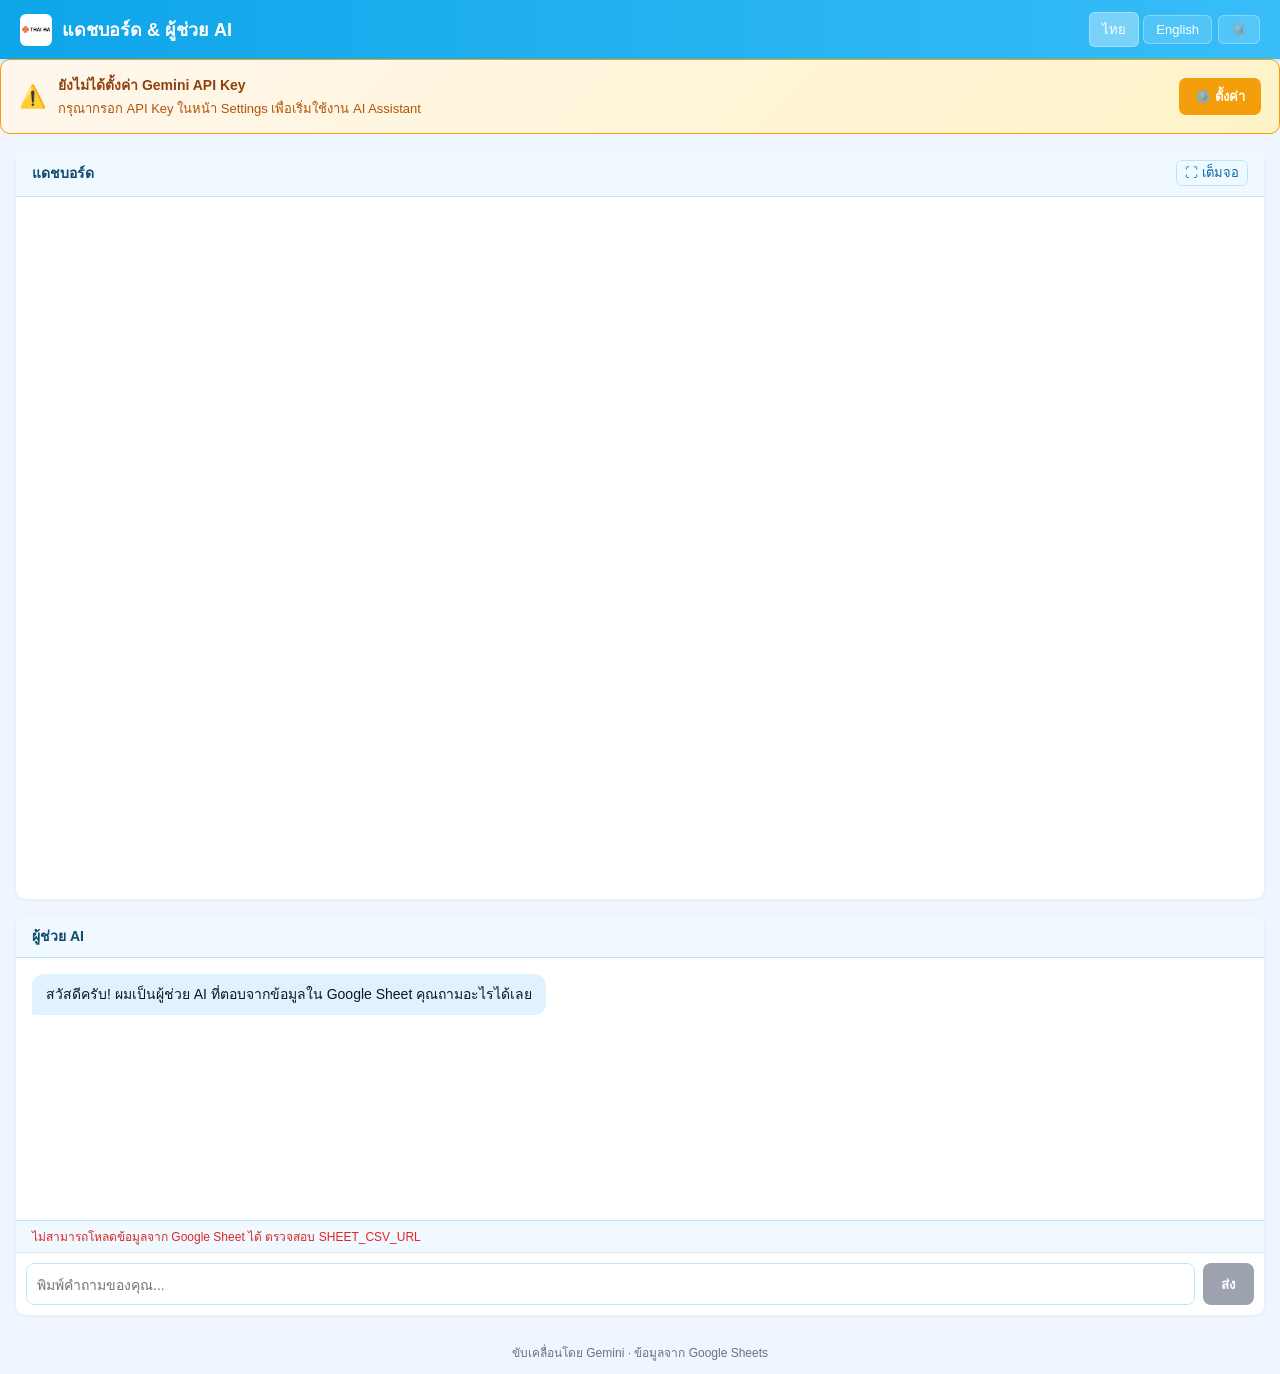
<file: index.html>
<!DOCTYPE html>
<html lang="th">
<head>
<meta charset="UTF-8" />
<meta name="viewport" content="width=device-width, initial-scale=1.0" />
<title>Dashboard & AI Assistant</title>
<style>
  * { box-sizing: border-box; margin: 0; padding: 0; }
  html, body {
    height: 100%;
    font-family: -apple-system, BlinkMacSystemFont, "Segoe UI", "Sarabun", Roboto, sans-serif;
    background: #eff6ff;
    color: #0f172a;
  }
  body {
    display: flex;
    flex-direction: column;
    min-height: 100vh;
  }
  header {
    background: linear-gradient(90deg, #0ea5e9, #38bdf8);
    color: #fff;
    padding: 12px 20px;
    display: flex;
    justify-content: space-between;
    align-items: center;
    box-shadow: 0 2px 6px rgba(14,165,233,0.25);
  }
  .brand { display: flex; align-items: center; gap: 10px; }
  .brand img {
    width: 32px;
    height: 32px;
    border-radius: 6px;
    background: #fff;
    padding: 2px;
    object-fit: contain;
  }
  header h1 { font-size: 18px; font-weight: 600; }
  .header-controls { display: flex; align-items: center; gap: 6px; }
  .lang-switch button,
  .settings-link {
    background: rgba(255,255,255,0.15);
    color: #fff;
    border: 1px solid rgba(255,255,255,0.3);
    padding: 6px 12px;
    border-radius: 6px;
    cursor: pointer;
    font-size: 13px;
    transition: background 0.2s;
    text-decoration: none;
    display: inline-block;
  }
  .lang-switch button.active,
  .lang-switch button:hover,
  .settings-link:hover {
    background: rgba(255,255,255,0.35);
  }
  main {
    flex: 1;
    display: flex;
    flex-direction: column;
    gap: 16px;
    padding: 16px;
    max-width: 1400px;
    width: 100%;
    margin: 0 auto;
  }
  .panel {
    background: #fff;
    border-radius: 10px;
    box-shadow: 0 1px 4px rgba(0,0,0,0.06);
    overflow: hidden;
    display: flex;
    flex-direction: column;
  }
  .panel-header {
    padding: 10px 16px;
    border-bottom: 1px solid #bae6fd;
    font-weight: 600;
    font-size: 14px;
    color: #0c4a6e;
    background: #f0f9ff;
  }
  .dashboard-panel { flex: 0 0 auto; }
  .dashboard-frame {
    width: 100%;
    height: auto;
    aspect-ratio: 16 / 9; /* ปรับขนาดสัดส่วนตามรายงาน Looker */
    min-height: 480px;
    border: none;
    transition: height 0.3s ease;
  }
  /* ── Fullscreen mode ── */
  .dashboard-panel.fullscreen {
    position: fixed;
    inset: 0;
    z-index: 999;
    border-radius: 0;
    margin: 0;
    display: flex;
    flex-direction: column;
  }
  .dashboard-panel.fullscreen .dashboard-frame {
    height: calc(100vh - 44px);
    min-height: unset;
  }
  body.fullscreen-active > *:not(.dashboard-panel):not(#api-warning) {
    display: none !important;
  }
  /* ── Fullscreen button ── */
  .panel-header {
    display: flex;
    align-items: center;
    justify-content: space-between;
  }
  .panel-header-title { flex: 1; }
  .fullscreen-btn {
    background: none;
    border: 1px solid #bae6fd;
    border-radius: 6px;
    padding: 3px 8px;
    font-size: 13px;
    cursor: pointer;
    color: #0369a1;
    transition: background 0.15s;
    line-height: 1.4;
    white-space: nowrap;
  }
  .fullscreen-btn:hover { background: #e0f2fe; }
  .chat-panel {
    flex: 1 1 auto;
    min-height: 400px;
  }
  .chat-messages {
    flex: 1;
    overflow-y: auto;
    padding: 16px;
    display: flex;
    flex-direction: column;
    gap: 10px;
    max-height: 50vh;
  }
  .msg {
    max-width: 80%;
    padding: 10px 14px;
    border-radius: 12px;
    line-height: 1.5;
    font-size: 14px;
    word-wrap: break-word;
    white-space: pre-wrap;
  }
  .msg.user {
    align-self: flex-end;
    background: #0ea5e9;
    color: #fff;
    border-bottom-right-radius: 2px;
  }
  .msg.bot {
    align-self: flex-start;
    background: #e0f2fe;
    color: #0f172a;
    border-bottom-left-radius: 2px;
  }
  .msg.system {
    align-self: center;
    background: #fef3c7;
    color: #92400e;
    font-size: 12px;
    font-style: italic;
  }
  .typing {
    align-self: flex-start;
    color: #6b7280;
    font-size: 13px;
    padding: 4px 14px;
  }
  .chat-input {
    display: flex;
    border-top: 1px solid #e5e7eb;
    padding: 10px;
    gap: 8px;
    background: #fff;
  }
  .chat-input textarea {
    flex: 1;
    border: 1px solid #bae6fd;
    border-radius: 8px;
    padding: 10px;
    resize: none;
    font-family: inherit;
    font-size: 14px;
    outline: none;
    min-height: 42px;
    max-height: 120px;
  }
  .chat-input textarea:focus { border-color: #0ea5e9; }
  .chat-input button {
    background: #0ea5e9;
    color: #fff;
    border: none;
    border-radius: 8px;
    padding: 0 18px;
    cursor: pointer;
    font-weight: 600;
    transition: background 0.2s;
  }
  .chat-input button:hover:not(:disabled) { background: #0284c7; }
  .chat-input button:disabled { background: #9ca3af; cursor: not-allowed; }
  .status {
    font-size: 12px;
    color: #0369a1;
    padding: 6px 16px;
    background: #f0f9ff;
    border-top: 1px solid #bae6fd;
  }
  footer {
    text-align: center;
    font-size: 12px;
    color: #6b7280;
    padding: 12px;
  }
  @media (max-width: 640px) {
    .dashboard-frame { height: 55vh; min-height: 320px; }
    header h1 { font-size: 15px; }
    .msg { max-width: 90%; }
  }
  /* ── API Key Warning Banner ── */
  .api-warning {
    display: none;
    align-items: center;
    gap: 12px;
    background: linear-gradient(135deg, #fff7ed, #fef3c7);
    border: 1.5px solid #f59e0b;
    border-radius: 10px;
    padding: 14px 18px;
    margin: 0;
    animation: slideDown 0.3s ease;
  }
  .api-warning.visible { display: flex; }
  @keyframes slideDown {
    from { opacity: 0; transform: translateY(-8px); }
    to   { opacity: 1; transform: translateY(0); }
  }
  .api-warning-icon { font-size: 22px; flex-shrink: 0; }
  .api-warning-body { flex: 1; }
  .api-warning-body strong { display: block; color: #92400e; font-size: 14px; margin-bottom: 2px; }
  .api-warning-body span  { color: #b45309; font-size: 13px; }
  .api-warning-btn {
    background: #f59e0b;
    color: #fff;
    border: none;
    border-radius: 7px;
    padding: 8px 16px;
    font-size: 13px;
    font-weight: 600;
    cursor: pointer;
    white-space: nowrap;
    transition: background 0.2s;
    text-decoration: none;
    display: inline-block;
  }
  .api-warning-btn:hover { background: #d97706; }
</style>
</head>
<body>
<header>
  <div class="brand">
    <img src="OIP.webp" alt="logo" />
    <h1 data-i18n="title">Dashboard & AI Assistant</h1>
  </div>
  <div class="header-controls">
    <div class="lang-switch">
      <button id="lang-th" class="active" onclick="setLanguage('th')">ไทย</button>
      <button id="lang-en" onclick="setLanguage('en')">English</button>
    </div>
    <a class="settings-link" href="settings.html" data-i18n-title="settingsLink" title="ตั้งค่า">⚙️</a>
  </div>
</header>

<!-- API Key Warning Banner -->
<div id="api-warning" class="api-warning" role="alert">
  <div class="api-warning-icon">⚠️</div>
  <div class="api-warning-body">
    <strong id="warn-title">ยังไม่ได้ตั้งค่า Gemini API Key</strong>
    <span id="warn-body">กรุณากรอก API Key ในหน้า Settings เพื่อเริ่มใช้งาน AI Assistant</span>
  </div>
  <a href="settings.html" class="api-warning-btn" id="warn-btn">⚙️ ตั้งค่า</a>
</div>

<main>
  <section class="panel dashboard-panel" id="dashboard-panel">
    <div class="panel-header">
      <span class="panel-header-title" data-i18n="dashboardTitle">แดชบอร์ด</span>
      <button class="fullscreen-btn" id="fs-btn" onclick="toggleFullscreen()" title="เต็มจอ">⛶ เต็มจอ</button>
    </div>
    <iframe
      id="looker-frame"
      class="dashboard-frame"
      src="https://lookerstudio.google.com/embed/reporting/YOUR_LOOKER_REPORT_ID/page/YOUR_PAGE_ID"
      frameborder="0"
      scrolling="no"
      allowfullscreen
      sandbox="allow-storage-access-by-user-activation allow-scripts allow-same-origin allow-popups allow-popups-to-escape-sandbox">
    </iframe>
  </section>

  <section class="panel chat-panel">
    <div class="panel-header" data-i18n="chatTitle">ผู้ช่วย AI</div>
    <div class="chat-messages" id="chat-messages"></div>
    <div class="status" id="status" data-i18n="loadingData">กำลังโหลดข้อมูล...</div>
    <div class="chat-input">
      <textarea
        id="chat-input"
        rows="1"
        data-i18n-placeholder="inputPlaceholder"
        placeholder="พิมพ์คำถามของคุณ..."
        onkeydown="handleKey(event)"></textarea>
      <button id="send-btn" onclick="sendMessage()" data-i18n="sendBtn">ส่ง</button>
    </div>
  </section>
</main>

<footer data-i18n="footer">
  Powered by Gemini · ข้อมูลจาก Google Sheets
</footer>

<script src="config.js"></script>
<script>
  // ============================================================
  // CONFIG - ค่าเริ่มต้นมาจาก config.js (shared across devices)
  // user override ได้ผ่าน settings.html (เก็บใน localStorage ของเครื่องนั้น)
  // ============================================================
  const DEFAULT_CONFIG = window.APP_CONFIG;
  const STORAGE_KEY = "dashboard_ai_settings_v1";

  function loadConfig() {
    try {
      const saved = JSON.parse(localStorage.getItem(STORAGE_KEY) || "{}");
      return { ...DEFAULT_CONFIG, ...saved };
    } catch { return { ...DEFAULT_CONFIG }; }
  }
  const CONFIG = loadConfig();

  // ============================================================
  // i18n
  // ============================================================
  const I18N = {
    th: {
      title: "แดชบอร์ด & ผู้ช่วย AI",
      dashboardTitle: "แดชบอร์ด",
      chatTitle: "ผู้ช่วย AI",
      inputPlaceholder: "พิมพ์คำถามของคุณ...",
      sendBtn: "ส่ง",
      footer: "ขับเคลื่อนโดย Gemini · ข้อมูลจาก Google Sheets",
      welcome: "สวัสดีครับ! ผมเป็นผู้ช่วย AI ที่ตอบจากข้อมูลใน Google Sheet คุณถามอะไรได้เลย",
      loadingData: "กำลังโหลดข้อมูล...",
      dataReady: "พร้อมตอบคำถามแล้ว",
      dataError: "ไม่สามารถโหลดข้อมูลจาก Google Sheet ได้ ตรวจสอบ SHEET_CSV_URL",
      thinking: "กำลังคิด...",
      errorPrefix: "เกิดข้อผิดพลาด: ",
      systemPromptLang: "ภาษาไทย",
      settingsLink: "ตั้งค่า",
    },
    en: {
      title: "Dashboard & AI Assistant",
      dashboardTitle: "Dashboard",
      chatTitle: "AI Assistant",
      inputPlaceholder: "Type your question...",
      sendBtn: "Send",
      footer: "Powered by Gemini · Data from Google Sheets",
      welcome: "Hi! I'm an AI assistant that answers based on the Google Sheet data. Ask me anything.",
      loadingData: "Loading data...",
      dataReady: "Ready to answer questions",
      dataError: "Failed to load Google Sheet data. Check SHEET_CSV_URL.",
      thinking: "Thinking...",
      errorPrefix: "Error: ",
      systemPromptLang: "English",
      settingsLink: "Settings",
    },
  };

  let currentLang = "th";
  let knowledgeBase = "";  // ข้อมูลที่ดึงมาจาก Google Sheet
  let chatHistory = [];    // history สำหรับ context multi-turn

  // ============================================================
  // Language switching
  // ============================================================
  function setLanguage(lang) {
    currentLang = lang;
    document.documentElement.lang = lang;
    document.querySelectorAll("[data-i18n]").forEach(el => {
      const key = el.getAttribute("data-i18n");
      if (I18N[lang][key]) el.textContent = I18N[lang][key];
    });
    document.querySelectorAll("[data-i18n-placeholder]").forEach(el => {
      const key = el.getAttribute("data-i18n-placeholder");
      if (I18N[lang][key]) el.placeholder = I18N[lang][key];
    });
    document.querySelectorAll("[data-i18n-title]").forEach(el => {
      const key = el.getAttribute("data-i18n-title");
      if (I18N[lang][key]) el.title = I18N[lang][key];
    });
    document.getElementById("lang-th").classList.toggle("active", lang === "th");
    document.getElementById("lang-en").classList.toggle("active", lang === "en");
  }

  function t(key) { return I18N[currentLang][key] || key; }

  // ============================================================
  // Chat UI
  // ============================================================
  function addMessage(role, text) {
    const container = document.getElementById("chat-messages");
    const div = document.createElement("div");
    div.className = "msg " + role;
    div.textContent = text;
    container.appendChild(div);
    container.scrollTop = container.scrollHeight;
    return div;
  }

  function addTyping() {
    const container = document.getElementById("chat-messages");
    const div = document.createElement("div");
    div.className = "typing";
    div.id = "typing-indicator";
    div.textContent = t("thinking");
    container.appendChild(div);
    container.scrollTop = container.scrollHeight;
  }

  function removeTyping() {
    const el = document.getElementById("typing-indicator");
    if (el) el.remove();
  }

  function setStatus(text, isError = false) {
    const el = document.getElementById("status");
    el.textContent = text;
    el.style.color = isError ? "#dc2626" : "#6b7280";
  }

  function handleKey(e) {
    if (e.key === "Enter" && !e.shiftKey) {
      e.preventDefault();
      sendMessage();
    }
  }

  // ============================================================
  // Load knowledge from Google Sheet (CSV)
  // ============================================================
  async function loadKnowledge() {
    try {
      const res = await fetch(CONFIG.SHEET_CSV_URL);
      if (!res.ok) throw new Error("HTTP " + res.status);
      const csv = await res.text();
      knowledgeBase = csvToReadable(csv);
      setStatus(t("dataReady"));
    } catch (err) {
      console.error("Sheet load failed:", err);
      setStatus(t("dataError"), true);
      knowledgeBase = "";
    }
  }

  // แปลง CSV เป็นข้อความที่อ่านง่าย (header: value, header: value ...)
  function csvToReadable(csv) {
    const rows = parseCSV(csv);
    if (rows.length === 0) return "";
    const headers = rows[0];
    const lines = [];
    for (let i = 1; i < rows.length; i++) {
      const row = rows[i];
      const parts = headers.map((h, idx) => `${h}: ${row[idx] ?? ""}`);
      lines.push(parts.join(" | "));
    }
    return lines.join("\n");
  }

  // CSV parser ที่รองรับ quoted fields และ comma ในค่า
  function parseCSV(text) {
    const rows = [];
    let row = [];
    let field = "";
    let inQuotes = false;
    for (let i = 0; i < text.length; i++) {
      const c = text[i];
      if (inQuotes) {
        if (c === '"') {
          if (text[i + 1] === '"') { field += '"'; i++; }
          else inQuotes = false;
        } else field += c;
      } else {
        if (c === '"') inQuotes = true;
        else if (c === ",") { row.push(field); field = ""; }
        else if (c === "\n") { row.push(field); rows.push(row); row = []; field = ""; }
        else if (c === "\r") { /* skip */ }
        else field += c;
      }
    }
    if (field.length > 0 || row.length > 0) { row.push(field); rows.push(row); }
    return rows.filter(r => r.some(v => v && v.trim() !== ""));
  }

  // ============================================================
  // Send message to Gemini
  // ============================================================
  async function sendMessage() {
    const input = document.getElementById("chat-input");
    const text = input.value.trim();
    if (!text) return;

    input.value = "";
    document.getElementById("send-btn").disabled = true;
    addMessage("user", text);
    addTyping();

    try {
      const reply = await callGemini(text);
      removeTyping();
      addMessage("bot", reply);
      chatHistory.push({ role: "user", text });
      chatHistory.push({ role: "model", text: reply });
      // จำกัด history ไม่ให้ยาวเกินไป
      if (chatHistory.length > 20) chatHistory = chatHistory.slice(-20);
    } catch (err) {
      removeTyping();
      addMessage("bot", t("errorPrefix") + err.message);
      console.error(err);
    } finally {
      document.getElementById("send-btn").disabled = false;
      input.focus();
    }
  }

  async function callGemini(userMessage) {
    const knowledge = (knowledgeBase || "").slice(0, CONFIG.MAX_KNOWLEDGE_CHARS);
    const systemInstruction = `You are a helpful assistant. Answer the user's question using ONLY the knowledge base below when relevant. If the answer is not in the data, say so politely. Respond in ${t("systemPromptLang")}.

=== KNOWLEDGE BASE (from Google Sheet) ===
${knowledge || "(no data loaded)"}
=== END KNOWLEDGE BASE ===`;

    const contents = [];
    for (const m of chatHistory) {
      contents.push({ role: m.role, parts: [{ text: m.text }] });
    }
    contents.push({ role: "user", parts: [{ text: userMessage }] });

    const url = `https://generativelanguage.googleapis.com/v1beta/models/${CONFIG.GEMINI_MODEL}:generateContent?key=${CONFIG.GEMINI_API_KEY}`;
    const body = {
      systemInstruction: { parts: [{ text: systemInstruction }] },
      contents,
      generationConfig: { temperature: 0.4, maxOutputTokens: 1024 },
    };

    const res = await fetch(url, {
      method: "POST",
      headers: { "Content-Type": "application/json" },
      body: JSON.stringify(body),
    });
    if (!res.ok) {
      const errText = await res.text();
      throw new Error(`Gemini API ${res.status}: ${errText.slice(0, 200)}`);
    }
    const data = await res.json();
    const reply = data?.candidates?.[0]?.content?.parts?.map(p => p.text).join("") || "";
    return reply || "(empty response)";
  }

  // ============================================================
  // Init
  // ============================================================
  // ============================================================
  // API Key Guard
  // ============================================================
  function checkApiKey() {
    const banner = document.getElementById("api-warning");
    if (!CONFIG.GEMINI_API_KEY || CONFIG.GEMINI_API_KEY.trim() === "") {
      banner.classList.add("visible");
      document.getElementById("send-btn").disabled = true;
      document.getElementById("send-btn").title = currentLang === "th"
        ? "กรุณาตั้งค่า API Key ก่อนใช้งาน"
        : "Please set your API Key in Settings first";
    } else {
      banner.classList.remove("visible");
      document.getElementById("send-btn").disabled = false;
      document.getElementById("send-btn").title = "";
    }
  }

  // อัปเดต banner text ตาม language
  const _origSetLanguage = setLanguage;
  setLanguage = function(lang) {
    _origSetLanguage(lang);
    const warnTitles = { th: "ยังไม่ได้ตั้งค่า Gemini API Key", en: "Gemini API Key not set" };
    const warnBodies = {
      th: "กรุณากรอก API Key ในหน้า Settings เพื่อเริ่มใช้งาน AI Assistant",
      en: "Please enter your API Key in Settings to start using AI Assistant",
    };
    const warnBtns  = { th: "⚙️ ตั้งค่า", en: "⚙️ Settings" };
    const t = document.getElementById("warn-title");
    const b = document.getElementById("warn-body");
    const btn = document.getElementById("warn-btn");
    if (t) t.textContent  = warnTitles[lang]  || warnTitles.th;
    if (b) b.textContent  = warnBodies[lang]  || warnBodies.th;
    if (btn) btn.textContent = warnBtns[lang] || warnBtns.th;
  };

  // ============================================================
  // Fullscreen Toggle
  // ============================================================
  let isFullscreen = false;

  function toggleFullscreen() {
    const panel = document.getElementById("dashboard-panel");
    const btn   = document.getElementById("fs-btn");
    isFullscreen = !isFullscreen;

    if (isFullscreen) {
      panel.classList.add("fullscreen");
      document.body.classList.add("fullscreen-active");
      btn.textContent = "✕ ย่อจอ";
      btn.title = "ย่อจอ (ESC)";
      document.body.style.overflow = "hidden";
    } else {
      panel.classList.remove("fullscreen");
      document.body.classList.remove("fullscreen-active");
      btn.textContent = "⛶ เต็มจอ";
      btn.title = "เต็มจอ";
      document.body.style.overflow = "";
    }
  }

  // กด ESC เพื่อออกจากโหมดเต็มจอ
  document.addEventListener("keydown", (e) => {
    if (e.key === "Escape" && isFullscreen) toggleFullscreen();
  });

  window.addEventListener("DOMContentLoaded", () => {
    // ใส่ Looker URL จาก config (อาจถูก override จาก settings.html)
    document.getElementById("looker-frame").src = CONFIG.LOOKER_URL;
    setLanguage("th");
    checkApiKey();
    addMessage("bot", t("welcome"));
    loadKnowledge();
  });
</script>
</body>
</html>
</file>
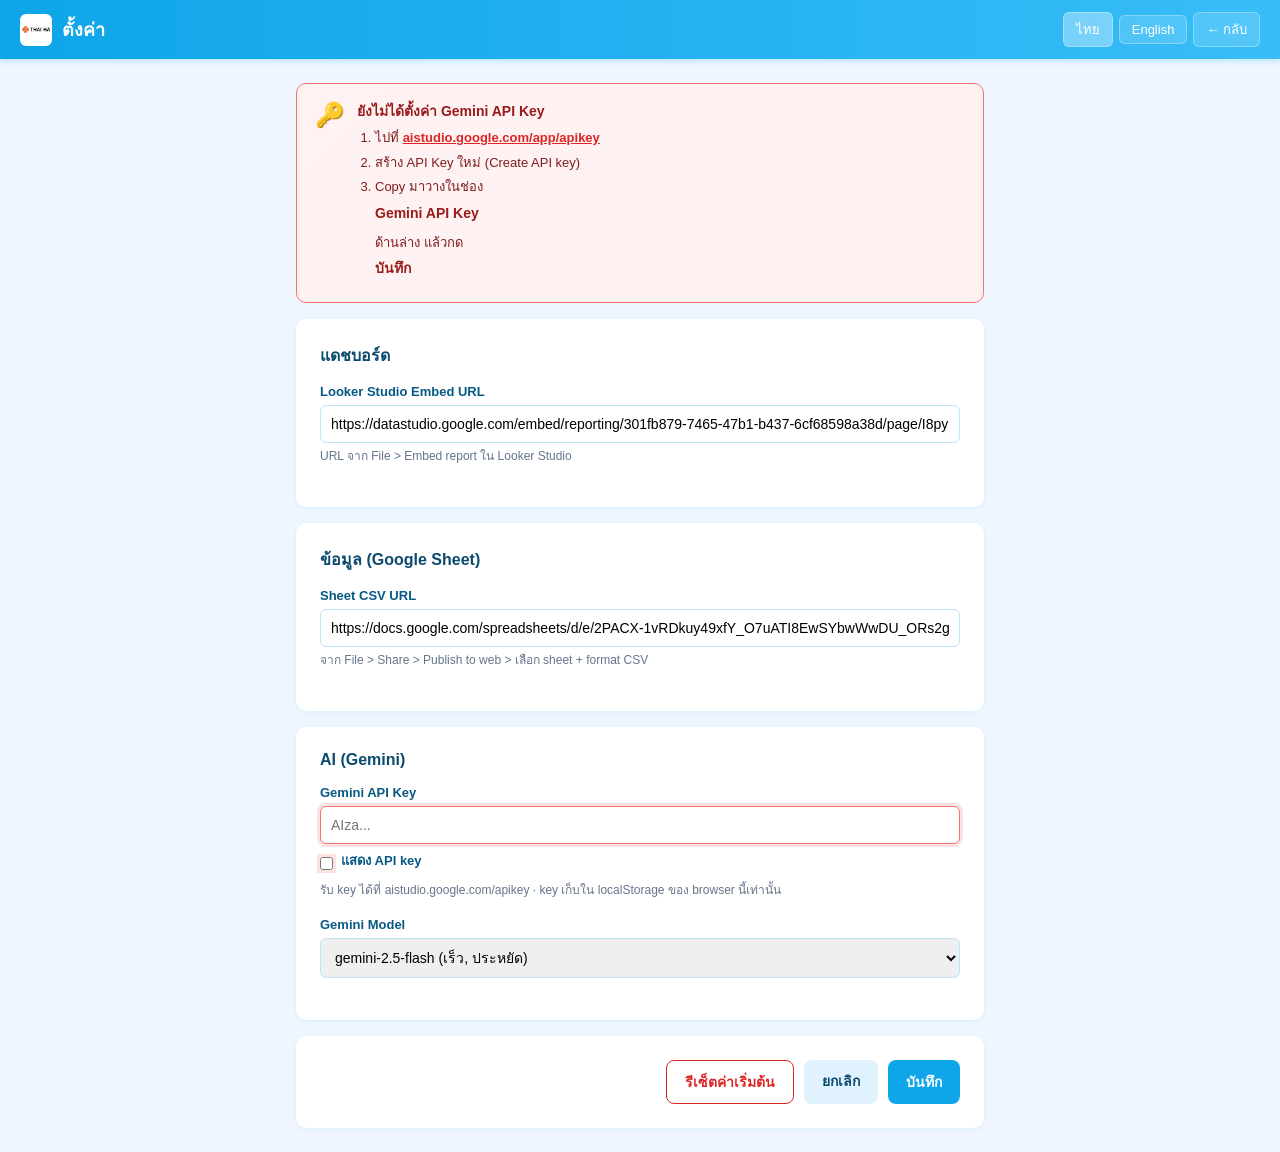
<file: settings.html>
<!DOCTYPE html>
<html lang="th">
<head>
<meta charset="UTF-8" />
<meta name="viewport" content="width=device-width, initial-scale=1.0" />
<title>Settings · Dashboard & AI Assistant</title>
<style>
  * { box-sizing: border-box; margin: 0; padding: 0; }
  body {
    font-family: -apple-system, BlinkMacSystemFont, "Segoe UI", "Sarabun", Roboto, sans-serif;
    background: #eff6ff;
    color: #0f172a;
    min-height: 100vh;
  }
  header {
    background: linear-gradient(90deg, #0ea5e9, #38bdf8);
    color: #fff;
    padding: 12px 20px;
    display: flex;
    justify-content: space-between;
    align-items: center;
    box-shadow: 0 2px 6px rgba(14,165,233,0.25);
  }
  .brand { display: flex; align-items: center; gap: 10px; }
  .brand img {
    width: 32px;
    height: 32px;
    border-radius: 6px;
    background: #fff;
    padding: 2px;
    object-fit: contain;
  }
  header h1 { font-size: 18px; font-weight: 600; }
  .header-controls { display: flex; align-items: center; gap: 6px; }
  .header-controls a,
  .header-controls button {
    background: rgba(255,255,255,0.15);
    color: #fff;
    border: 1px solid rgba(255,255,255,0.3);
    padding: 6px 12px;
    border-radius: 6px;
    cursor: pointer;
    font-size: 13px;
    text-decoration: none;
    transition: background 0.2s;
  }
  .header-controls a:hover,
  .header-controls button:hover,
  .header-controls button.active {
    background: rgba(255,255,255,0.35);
  }
  main {
    max-width: 720px;
    margin: 24px auto;
    padding: 0 16px;
  }
  .card {
    background: #fff;
    border-radius: 10px;
    box-shadow: 0 1px 4px rgba(14,165,233,0.10);
    padding: 24px;
    margin-bottom: 16px;
  }
  .card h2 {
    font-size: 16px;
    margin-bottom: 16px;
    color: #0c4a6e;
  }
  .field { margin-bottom: 18px; }
  .field label {
    display: block;
    font-size: 13px;
    font-weight: 600;
    margin-bottom: 6px;
    color: #075985;
  }
  .field .hint {
    font-size: 12px;
    color: #64748b;
    margin-top: 4px;
    line-height: 1.5;
  }
  .field input[type="text"],
  .field input[type="url"],
  .field input[type="password"],
  .field select,
  .field textarea {
    width: 100%;
    border: 1px solid #bae6fd;
    border-radius: 6px;
    padding: 10px;
    font-size: 14px;
    font-family: inherit;
    outline: none;
    transition: border-color 0.2s;
  }
  .field input:focus,
  .field select:focus,
  .field textarea:focus { border-color: #0ea5e9; }
  .row-toggle {
    display: flex;
    align-items: center;
    gap: 8px;
    margin-top: 6px;
    font-size: 12px;
    color: #6b7280;
  }
  .row-toggle input { margin: 0; }
  .actions {
    display: flex;
    gap: 10px;
    justify-content: flex-end;
    flex-wrap: wrap;
  }
  .btn {
    border: none;
    border-radius: 8px;
    padding: 10px 18px;
    cursor: pointer;
    font-weight: 600;
    font-size: 14px;
    transition: background 0.2s;
    font-family: inherit;
  }
  .btn-primary { background: #0ea5e9; color: #fff; }
  .btn-primary:hover { background: #0284c7; }
  .btn-secondary { background: #e0f2fe; color: #0c4a6e; }
  .btn-secondary:hover { background: #bae6fd; }
  .btn-danger { background: #fff; color: #dc2626; border: 1px solid #dc2626; }
  .btn-danger:hover { background: #fee2e2; }
  .toast {
    position: fixed;
    bottom: 24px;
    left: 50%;
    transform: translateX(-50%);
    background: #10b981;
    color: #fff;
    padding: 10px 18px;
    border-radius: 8px;
    font-size: 14px;
    opacity: 0;
    pointer-events: none;
    transition: opacity 0.3s;
    box-shadow: 0 4px 12px rgba(0,0,0,0.15);
  }
  .toast.show { opacity: 1; }
  .toast.error { background: #dc2626; }
  /* ── API Key Alert ── */
  .key-alert {
    display: none;
    align-items: flex-start;
    gap: 12px;
    background: linear-gradient(135deg, #fef2f2, #fff1f1);
    border: 1.5px solid #f87171;
    border-radius: 10px;
    padding: 16px 18px;
    margin-bottom: 16px;
    animation: fadeIn 0.3s ease;
  }
  .key-alert.visible { display: flex; }
  @keyframes fadeIn {
    from { opacity: 0; transform: translateY(-6px); }
    to   { opacity: 1; transform: translateY(0); }
  }
  .key-alert-icon { font-size: 24px; margin-top: 1px; }
  .key-alert-body strong { display: block; color: #991b1b; font-size: 14px; margin-bottom: 4px; }
  .key-alert-body ol { color: #7f1d1d; font-size: 13px; padding-left: 18px; line-height: 1.9; }
  .key-alert-body a { color: #dc2626; font-weight: 600; }
  /* ── Key field highlight ── */
  .field.highlight-field input {
    border-color: #f87171;
    box-shadow: 0 0 0 3px rgba(248,113,113,0.2);
    animation: pulse 1s ease 0.2s;
  }
  @keyframes pulse {
    0%,100% { box-shadow: 0 0 0 3px rgba(248,113,113,0.2); }
    50%      { box-shadow: 0 0 0 6px rgba(248,113,113,0.35); }
  }
</style>
</head>
<body>
<header>
  <div class="brand">
    <img src="OIP.webp" alt="logo" />
    <h1 data-i18n="title">ตั้งค่า</h1>
  </div>
  <div class="header-controls">
    <button id="lang-th" class="active" onclick="setLanguage('th')">ไทย</button>
    <button id="lang-en" onclick="setLanguage('en')">English</button>
    <a href="index.html" data-i18n="back">← กลับ</a>
  </div>
</header>

<main>
  <!-- API Key Alert -->
  <div id="key-alert" class="key-alert" role="alert">
    <div class="key-alert-icon">🔑</div>
    <div class="key-alert-body">
      <strong id="alert-title">ยังไม่ได้ตั้งค่า Gemini API Key</strong>
      <ol id="alert-steps">
        <li>ไปที่ <a href="https://aistudio.google.com/app/apikey" target="_blank" rel="noopener">aistudio.google.com/app/apikey</a></li>
        <li>สร้าง API Key ใหม่ (Create API key)</li>
        <li>Copy มาวางในช่อง <strong>Gemini API Key</strong> ด้านล่าง แล้วกด <strong>บันทึก</strong></li>
      </ol>
    </div>
  </div>
  <div class="card">
    <h2 data-i18n="dashboardSection">แดชบอร์ด</h2>
    <div class="field">
      <label for="looker-url" data-i18n="lookerLabel">Looker Studio Embed URL</label>
      <input type="url" id="looker-url" placeholder="https://lookerstudio.google.com/embed/reporting/..." />
      <div class="hint" data-i18n="lookerHint">URL จาก File > Embed report ใน Looker Studio</div>
    </div>
  </div>

  <div class="card">
    <h2 data-i18n="dataSection">ข้อมูล (Google Sheet)</h2>
    <div class="field">
      <label for="sheet-url" data-i18n="sheetLabel">Sheet CSV URL</label>
      <input type="url" id="sheet-url" placeholder="https://docs.google.com/spreadsheets/d/e/.../pub?output=csv" />
      <div class="hint" data-i18n="sheetHint">จาก File > Share > Publish to web > เลือก sheet + format CSV</div>
    </div>
  </div>

  <div class="card">
    <h2 data-i18n="aiSection">AI (Gemini)</h2>
    <div class="field" id="gemini-key-field">
      <label for="gemini-key" data-i18n="keyLabel">Gemini API Key</label>
      <input type="password" id="gemini-key" placeholder="AIza..." autocomplete="off"
             oninput="onKeyInput()" />
      <div class="row-toggle">
        <input type="checkbox" id="show-key" onchange="toggleKeyVisibility()" />
        <label for="show-key" data-i18n="showKey">แสดง API key</label>
      </div>
      <div class="hint" data-i18n="keyHint">รับ key ได้ที่ <a href="https://aistudio.google.com/app/apikey" target="_blank" rel="noopener">aistudio.google.com/apikey</a> · key เก็บใน localStorage ของ browser นี้เท่านั้น ไม่รั่วขึ้น GitHub</div>
    </div>
    <div class="field">
      <label for="gemini-model" data-i18n="modelLabel">Gemini Model</label>
      <select id="gemini-model">
        <option value="gemini-2.5-flash">gemini-2.5-flash (เร็ว, ประหยัด)</option>
        <option value="gemini-2.5-pro">gemini-2.5-pro (ฉลาดกว่า, ช้ากว่า)</option>
        <option value="gemini-2.5-flash-lite">gemini-2.5-flash-lite (เร็วที่สุด)</option>
      </select>
    </div>
  </div>

  <div class="card">
    <div class="actions">
      <button class="btn btn-danger" onclick="resetSettings()" data-i18n="reset">รีเซ็ตค่าเริ่มต้น</button>
      <a href="index.html" class="btn btn-secondary" style="text-decoration:none;display:inline-block;" data-i18n="cancel">ยกเลิก</a>
      <button class="btn btn-primary" onclick="saveSettings()" data-i18n="save">บันทึก</button>
    </div>
  </div>
</main>

<div id="toast" class="toast"></div>

<script src="config.js"></script>
<script>
  const DEFAULT_CONFIG = window.APP_CONFIG;
  const STORAGE_KEY = "dashboard_ai_settings_v1";

  const I18N = {
    th: {
      title: "ตั้งค่า",
      back: "← กลับ",
      dashboardSection: "แดชบอร์ด",
      lookerLabel: "Looker Studio Embed URL",
      lookerHint: "URL จาก File > Embed report ใน Looker Studio",
      dataSection: "ข้อมูล (Google Sheet)",
      sheetLabel: "Sheet CSV URL",
      sheetHint: "จาก File > Share > Publish to web > เลือก sheet + format CSV",
      aiSection: "AI (Gemini)",
      keyLabel: "Gemini API Key",
      keyHint: "รับ key ได้ที่ aistudio.google.com/apikey · key เก็บใน localStorage ของ browser นี้เท่านั้น",
      showKey: "แสดง API key",
      modelLabel: "Gemini Model",
      reset: "รีเซ็ตค่าเริ่มต้น",
      cancel: "ยกเลิก",
      save: "บันทึก",
      saved: "บันทึกแล้ว",
      resetDone: "รีเซ็ตค่าเริ่มต้นแล้ว",
      confirmReset: "ลบค่าที่บันทึกไว้และกลับไปใช้ค่าเริ่มต้น?",
      invalidUrl: "URL ไม่ถูกต้อง",
    },
    en: {
      title: "Settings",
      back: "← Back",
      dashboardSection: "Dashboard",
      lookerLabel: "Looker Studio Embed URL",
      lookerHint: "URL from File > Embed report in Looker Studio",
      dataSection: "Data (Google Sheet)",
      sheetLabel: "Sheet CSV URL",
      sheetHint: "From File > Share > Publish to web > pick a sheet + CSV format",
      aiSection: "AI (Gemini)",
      keyLabel: "Gemini API Key",
      keyHint: "Get a key at aistudio.google.com/apikey · stored only in this browser's localStorage",
      showKey: "Show API key",
      modelLabel: "Gemini Model",
      reset: "Reset to defaults",
      cancel: "Cancel",
      save: "Save",
      saved: "Saved",
      resetDone: "Reset to defaults",
      confirmReset: "Remove saved settings and restore defaults?",
      invalidUrl: "Invalid URL",
    },
  };
  let currentLang = "th";

  function loadConfig() {
    try {
      const saved = JSON.parse(localStorage.getItem(STORAGE_KEY) || "{}");
      return { ...DEFAULT_CONFIG, ...saved };
    } catch { return { ...DEFAULT_CONFIG }; }
  }

  function setLanguage(lang) {
    currentLang = lang;
    document.documentElement.lang = lang;
    document.title = lang === "th" ? "ตั้งค่า · Dashboard & AI Assistant" : "Settings · Dashboard & AI Assistant";
    document.querySelectorAll("[data-i18n]").forEach(el => {
      const key = el.getAttribute("data-i18n");
      if (I18N[lang][key]) el.textContent = I18N[lang][key];
    });
    document.getElementById("lang-th").classList.toggle("active", lang === "th");
    document.getElementById("lang-en").classList.toggle("active", lang === "en");
  }
  function t(key) { return I18N[currentLang][key] || key; }

  function populateForm() {
    const cfg = loadConfig();
    document.getElementById("looker-url").value  = cfg.LOOKER_URL;
    document.getElementById("sheet-url").value   = cfg.SHEET_CSV_URL;
    document.getElementById("gemini-key").value  = cfg.GEMINI_API_KEY;
    document.getElementById("gemini-model").value = cfg.GEMINI_MODEL;
    checkKeyAlert();
  }

  function checkKeyAlert() {
    const key   = document.getElementById("gemini-key").value.trim();
    const alert = document.getElementById("key-alert");
    const field = document.getElementById("gemini-key-field");
    if (!key) {
      alert.classList.add("visible");
      field.classList.add("highlight-field");
    } else {
      alert.classList.remove("visible");
      field.classList.remove("highlight-field");
    }
  }

  function onKeyInput() { checkKeyAlert(); }

  function toggleKeyVisibility() {
    const input = document.getElementById("gemini-key");
    input.type = document.getElementById("show-key").checked ? "text" : "password";
  }

  function showToast(msg, isError = false) {
    const el = document.getElementById("toast");
    el.textContent = msg;
    el.className = "toast show" + (isError ? " error" : "");
    setTimeout(() => { el.className = "toast" + (isError ? " error" : ""); }, 2000);
  }

  function saveSettings() {
    const looker = document.getElementById("looker-url").value.trim();
    const sheet  = document.getElementById("sheet-url").value.trim();
    const key    = document.getElementById("gemini-key").value.trim();
    const model  = document.getElementById("gemini-model").value;

    // ตรวจสอบว่ากรอก API Key หรือยัง
    if (!key) {
      showToast(currentLang === "th" ? "⚠️ กรุณากรอก Gemini API Key ก่อนบันทึก" : "⚠️ Please enter your Gemini API Key", true);
      document.getElementById("gemini-key").focus();
      return;
    }

    // light validation: ถ้าใส่ค่า ต้องเป็น URL ที่ parse ได้
    for (const [val, name] of [[looker, "Looker URL"], [sheet, "Sheet URL"]]) {
      if (val && !/^https?:\/\//.test(val)) {
        showToast(t("invalidUrl") + ": " + name, true);
        return;
      }
    }

    const cfg = {
      LOOKER_URL:    looker || DEFAULT_CONFIG.LOOKER_URL,
      SHEET_CSV_URL: sheet  || DEFAULT_CONFIG.SHEET_CSV_URL,
      GEMINI_API_KEY: key,
      GEMINI_MODEL:  model  || DEFAULT_CONFIG.GEMINI_MODEL,
    };
    localStorage.setItem(STORAGE_KEY, JSON.stringify(cfg));
    checkKeyAlert();
    showToast(t("saved"));
  }

  function resetSettings() {
    if (!confirm(t("confirmReset"))) return;
    localStorage.removeItem(STORAGE_KEY);
    populateForm();
    showToast(t("resetDone"));
  }

  window.addEventListener("DOMContentLoaded", () => {
    setLanguage("th");
    populateForm();
  });
</script>
</body>
</html>
</file>
